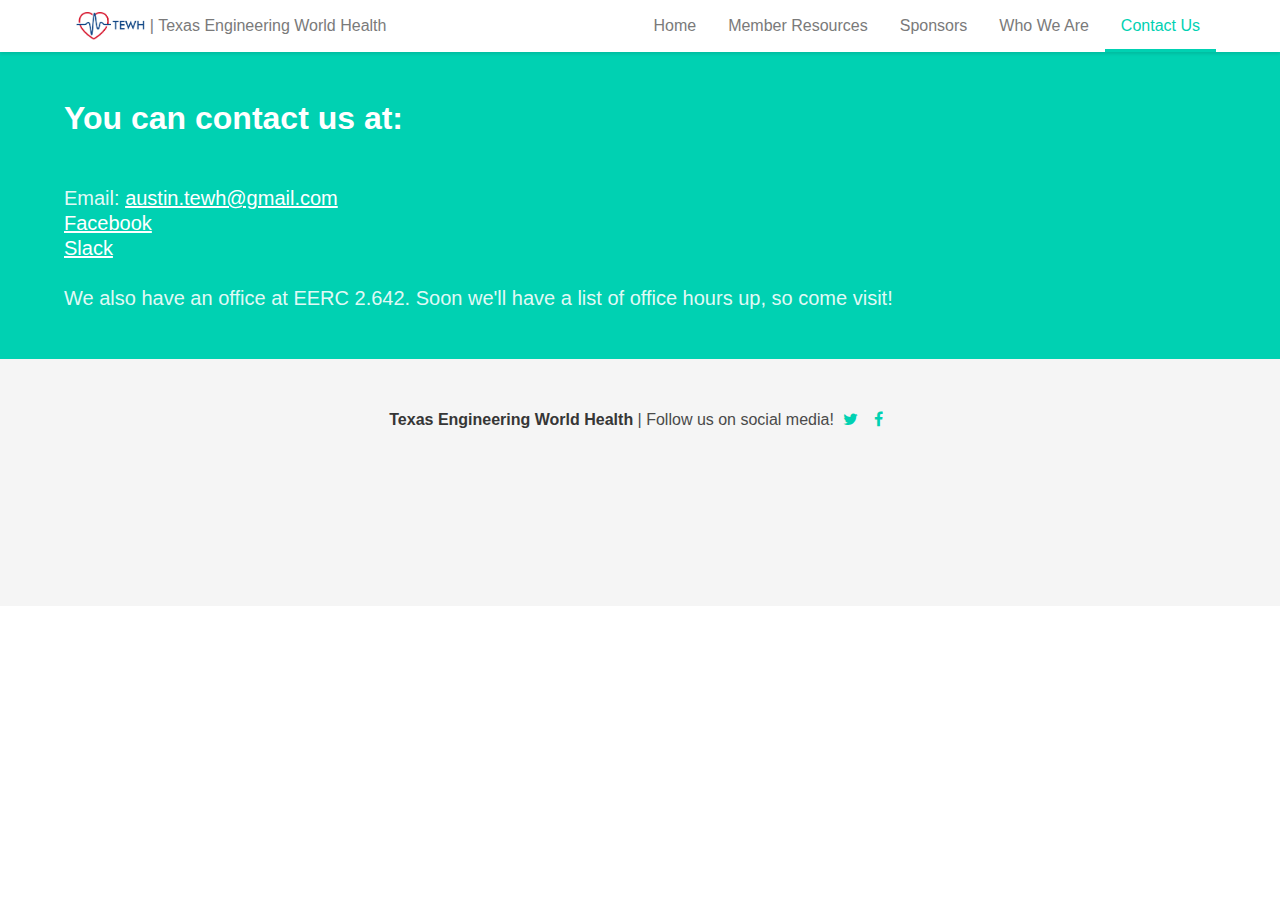
<file: contact.html>
<!DOCTYPE html>
<html>
<head>
  <meta charset="utf-8">
  <meta http-equiv="X-UA-Compatible" content="IE=edge">
  <meta name="viewport" content="width=device-width, initial-scale=1">
  <title>Texas Engineering World Health</title>
  <link rel="icon" type="image/png" href="img/tewhicon.png">
  <link rel="stylesheet" href="https://maxcdn.bootstrapcdn.com/font-awesome/4.5.0/css/font-awesome.min.css">
  <link rel="stylesheet" type="text/css" href="css/bulma.css">
  <link rel="stylesheet" type="text/css" href="css/mac.css">
  <link rel="stylesheet" type="text/css" href="css/style.css">
  <link rel='stylesheet' media='only screen and (max-device-width: 480px)' href='css/style.css'/>
</head>
<body>
  <nav class="nav has-shadow" id="top">
    <div class="container">
      <div class="nav-left">
        <a class="nav-item title" href="../index.html">
          <img src="img/tewh.png" alt="TEWH">
          <h1>&nbsp;| Texas Engineering World Health</h1>
        </a>
      </div>
      <span class="nav-toggle">
        <span></span>
        <span></span>
        <span></span>
      </span>
      <div class="nav-right nav-menu">
        <a href="../index.html" class="nav-item is-tab">
          Home
        </a>
        <a href="memberresources.html" class="nav-item is-tab dropdown">
          Member Resources
        </a>
        <a href="sponsors.html" class="nav-item is-tab">
          Sponsors
        </a>
        <a href="officers/officers.html" class="nav-item is-tab">
          Who We Are
        </a>
        <a href="contact.html" class="nav-item is-tab is-active">
          Contact Us
        </a>
      </div>
    </div>
  </nav>

  <section class="hero is-primary fix">
  <div class="hero-body">
    <div class="container">
      <h1 class="title">
        You can contact us at:
      </h1>
      <h2 class="subtitle">
        <br><br>
          Email: <a href="mailto:austin.tewh@gmail.com"><u>austin.tewh@gmail.com</u></a>
          <br>
          <a href="https://www.facebook.com/groups/TexasEWH/"><u>Facebook</u></a>
          <br>
          <a href="https://tewh.slack.com/"><u>Slack</u></a>
          <br><br>
          <p>We also have an office at EERC 2.642. Soon we'll have a list of office hours up, so come visit!</p>
      </h2>
    </div>
  </div>
</section>

</section>
<footer class="footer">
  <div class="container">
    <div class="content has-text-centered">
      <p>
        <strong>Texas Engineering World Health </strong>
        | Follow us on social media!
        <a class="icon" href="https://twitter.com/TexasEWH">
          <i class="fa fa-twitter" aria-hidden="true"></i>
        </a>
        <a class="icon" href="https://www.facebook.com/groups/TexasEWH/">
          <i class="fa fa-facebook"></i>
      </p>
      <p>

        </a>
      </p>
    </div>
  </div>
</footer>

  <script type="text/javascript" src="js/bulma.js"></script>
</body>
</html>
</file>
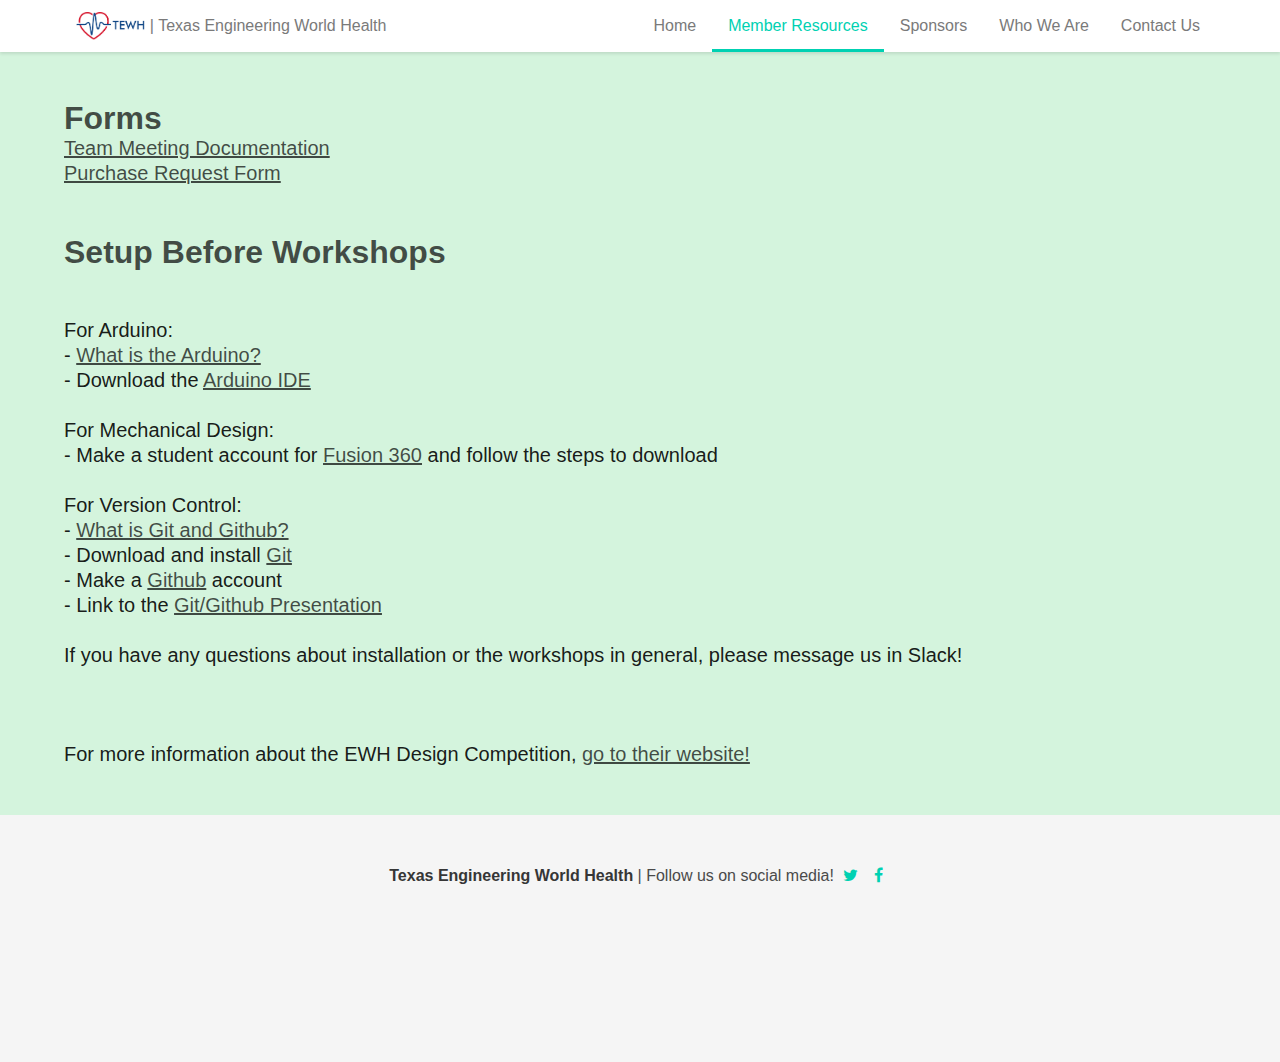
<file: memberresources.html>
<!DOCTYPE html>
<html>
<head>
  <meta charset="utf-8">
  <meta http-equiv="X-UA-Compatible" content="IE=edge">
  <meta name="viewport" content="width=device-width, initial-scale=1">
  <title>Texas Engineering World Health</title>
  <link rel="icon" type="image/png" href="img/tewhicon.png">
  <link rel="stylesheet" href="https://maxcdn.bootstrapcdn.com/font-awesome/4.5.0/css/font-awesome.min.css">
  <link rel="stylesheet" type="text/css" href="css/bulma.css">
  <link rel="stylesheet" type="text/css" href="css/mac.css">
  <link rel="stylesheet" type="text/css" href="css/style.css">
  <link rel='stylesheet' media='only screen and (max-device-width: 480px)' href='css/style.css'/>
</head>
<body>
  <nav class="nav has-shadow" id="top">
    <div class="container">
      <div class="nav-left">
        <a class="nav-item title" href="../index.html">
          <img src="img/tewh.png" alt="TEWH">
          <h1>&nbsp;| Texas Engineering World Health</h1>
        </a>
      </div>
      <span class="nav-toggle">
        <span></span>
        <span></span>
        <span></span>
      </span>
      <div class="nav-right nav-menu">
        <a href="../index.html" class="nav-item is-tab">
          Home
        </a>
        <a href="memberresources.html" class="nav-item is-tab is-active dropdown">
          Member Resources
        </a>
        <a href="sponsors.html" class="nav-item is-tab">
          Sponsors
        </a>
        <a href="officers/officers.html" class="nav-item is-tab">
          Who We Are
        </a>
        <a href="contact.html" class="nav-item is-tab">
          Contact Us
        </a>
      </div>
    </div>
  </nav>

  <section class="hero is-warning fix" id="memberbg">
  <div class="hero-body">
    <div class="container">
      <h1 class="title">
      	Forms
      </h1>

      <h2 class="subtitle">
      	<ul>
      	  <li> <a href="https://goo.gl/forms/PT2tZGuvyckZOelM2"><u>Team Meeting Documentation</u></a></li>

      	  <li> <a href="https://goo.gl/forms/E7cQCUgUMnSTDVfE3"><u>Purchase Request Form</u></a></li>

      	</ul>

      </h2>
      <br>
      <h1 class="title">
        Setup Before Workshops
      </h1>
      <br>
      <h2 class="subtitle">
        <ul>
          <li>For Arduino:
            <ul>
              <li>- <a href="https://www.arduino.cc/en/Main/Software"><u>What is the Arduino?</u></a></li>
              <li>- Download the <a href="https://www.arduino.cc/en/Main/Software"><u>Arduino IDE</u></a></li>
            </ul>
            <br>
          </li>
          <li>For Mechanical Design:
            <ul>
              <li>- Make a student account for <a href="https://www.autodesk.com/products/fusion-360/students-teachers-educators"><u>Fusion 360</u></a> and follow the steps to download</li>
            </ul>
          </li>
          <br>
          <li>For Version Control:
            <ul>
              <li>- <a href="https://www.youtube.com/watch?v=uUuTYDg9XoI"><u>What is Git and Github?</u></a></li>
              <li>- Download and install <a href="https://git-scm.com/downloads"><u>Git</u></a></li>
              <li>- Make a <a href="https://github.com/"><u>Github</u></a> account</li>
              <li>- Link to the <a href="memberresources/git.pptx"><u>Git/Github Presentation</u></a>
            </ul>
          </li>
          <br>
          <li>If you have any questions about installation or the workshops in general, please message us in Slack!</li>
        </ul>
        <br>
        <br>
        <h1 class="subtitle">For more information about the EWH Design Competition, <a href="http://www.ewh.org/university-chapters/design-competition/design-competition"><u>go to their website!</u></a></h1>
      </h2>
    </div>
  </div>
</section>

</section>
<footer class="footer">
  <div class="container">
    <div class="content has-text-centered">
      <p>
        <strong>Texas Engineering World Health </strong>
        | Follow us on social media!
        <a class="icon" href="https://twitter.com/TexasEWH">
          <i class="fa fa-twitter" aria-hidden="true"></i>
        </a>
        <a class="icon" href="https://www.facebook.com/groups/TexasEWH/">
          <i class="fa fa-facebook"></i>
      </p>
      <p>

        </a>
      </p>
    </div>
  </div>
</footer>

  <script type="text/javascript" src="js/bulma.js"></script>
</body>
</html>
</file>
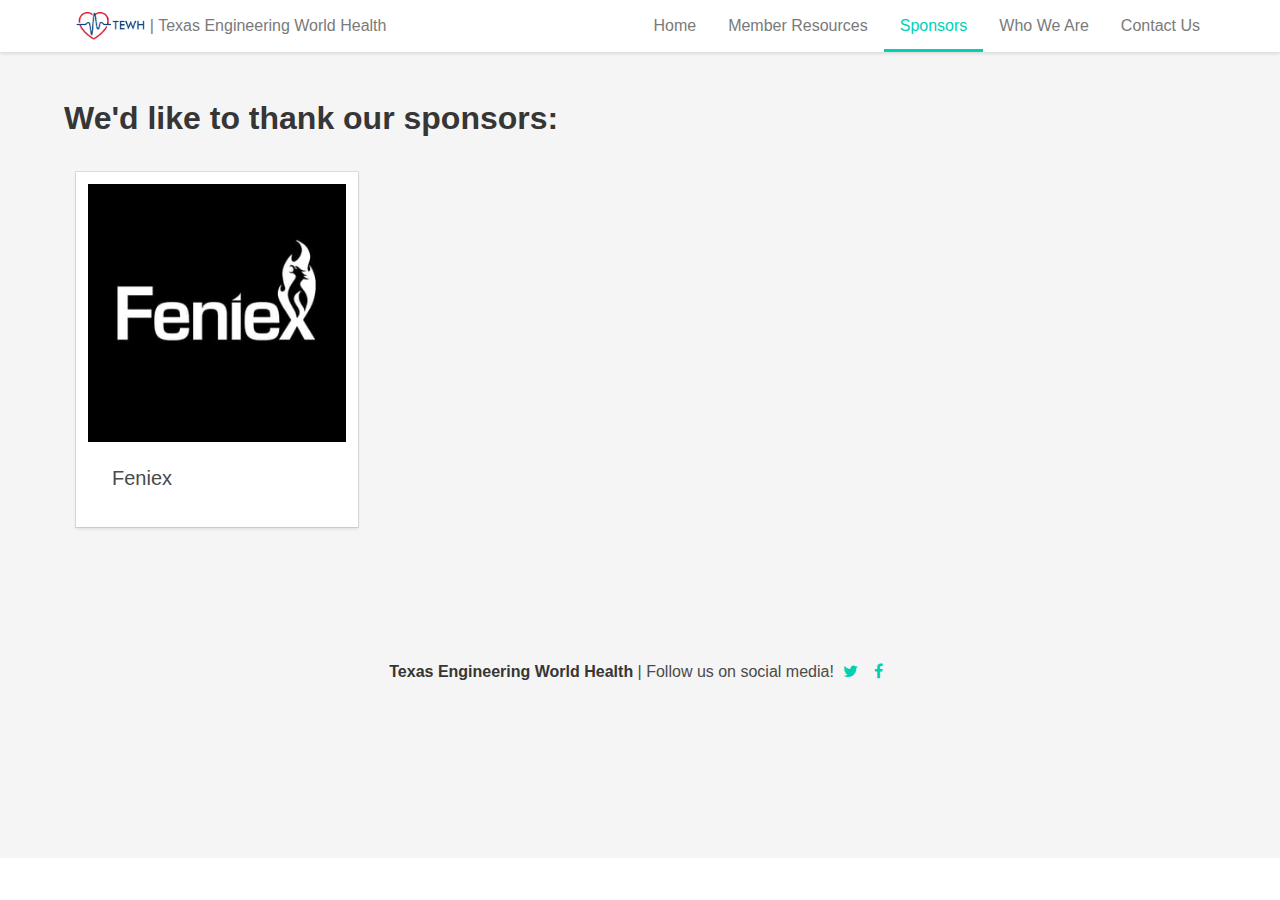
<file: sponsors.html>
<!DOCTYPE html>
<html>
<head>
  <meta charset="utf-8">
  <meta http-equiv="X-UA-Compatible" content="IE=edge">
  <meta name="viewport" content="width=device-width, initial-scale=1">
  <title>Texas Engineering World Health</title>
  <link rel="icon" type="image/png" href="img/tewhicon.png">
  <link rel="stylesheet" href="https://maxcdn.bootstrapcdn.com/font-awesome/4.5.0/css/font-awesome.min.css">
  <link rel="stylesheet" type="text/css" href="css/bulma.css">
  <link rel="stylesheet" type="text/css" href="css/mac.css">
  <link rel="stylesheet" type="text/css" href="css/style.css">
  <link rel='stylesheet' media='only screen and (max-device-width: 480px)' href='css/style.css'/>
</head>
<body>
  <nav class="nav has-shadow" id="top">
    <div class="container">
      <div class="nav-left">
        <a class="nav-item title" href="../index.html">
          <img src="img/tewh.png" alt="TEWH">
          <h1>&nbsp;| Texas Engineering World Health</h1>
        </a>
      </div>
      <span class="nav-toggle">
        <span></span>
        <span></span>
        <span></span>
      </span>
      <div class="nav-right nav-menu">
        <a href="../index.html" class="nav-item is-tab">
          Home
        </a>
        <a href="memberresources.html" class="nav-item is-tab dropdown">
          Member Resources
        </a>
        <a href="sponsors.html" class="nav-item is-active is-tab">
          Sponsors
        </a>
        <a href="officers/officers.html" class="nav-item is-tab">
          Who We Are
        </a>
        <a href="contact.html" class="nav-item is-tab">
          Contact Us
        </a>
      </div>
    </div>
  </nav>

  <section class="hero is-light fix">
  <div class="hero-body">
    <div class="container">
      <h1 class="title">
        We'd like to thank our sponsors:
      </h1>
      <section class="section subtitle">
        <div class="columns">
          <div class="column card">
            <div class="card-image">
              <figure class="image is-square">
                <img src="img/feniex.jpg" alt="Feniex">
              </figure>
            </div>
            <div class="card-content">
              <h1>Feniex</h1>
            </div>
          </div>
          <div class="column">
  </div>
  <div class="column">
  </div>
  <div class="column">
  </div>
        </div>
        </div>
      </section>
    </div>
  </div>
</section>

</section>
<footer class="footer">
  <div class="container">
    <div class="content has-text-centered">
      <p>
        <strong>Texas Engineering World Health </strong>
        | Follow us on social media!
        <a class="icon" href="https://twitter.com/TexasEWH">
          <i class="fa fa-twitter" aria-hidden="true"></i>
        </a>
        <a class="icon" href="https://www.facebook.com/groups/TexasEWH/">
          <i class="fa fa-facebook"></i>
      </p>
      <p>

        </a>
      </p>
    </div>
  </div>
</footer>

  <script type="text/javascript" src="js/bulma.js"></script>
</body>
</html>
</file>
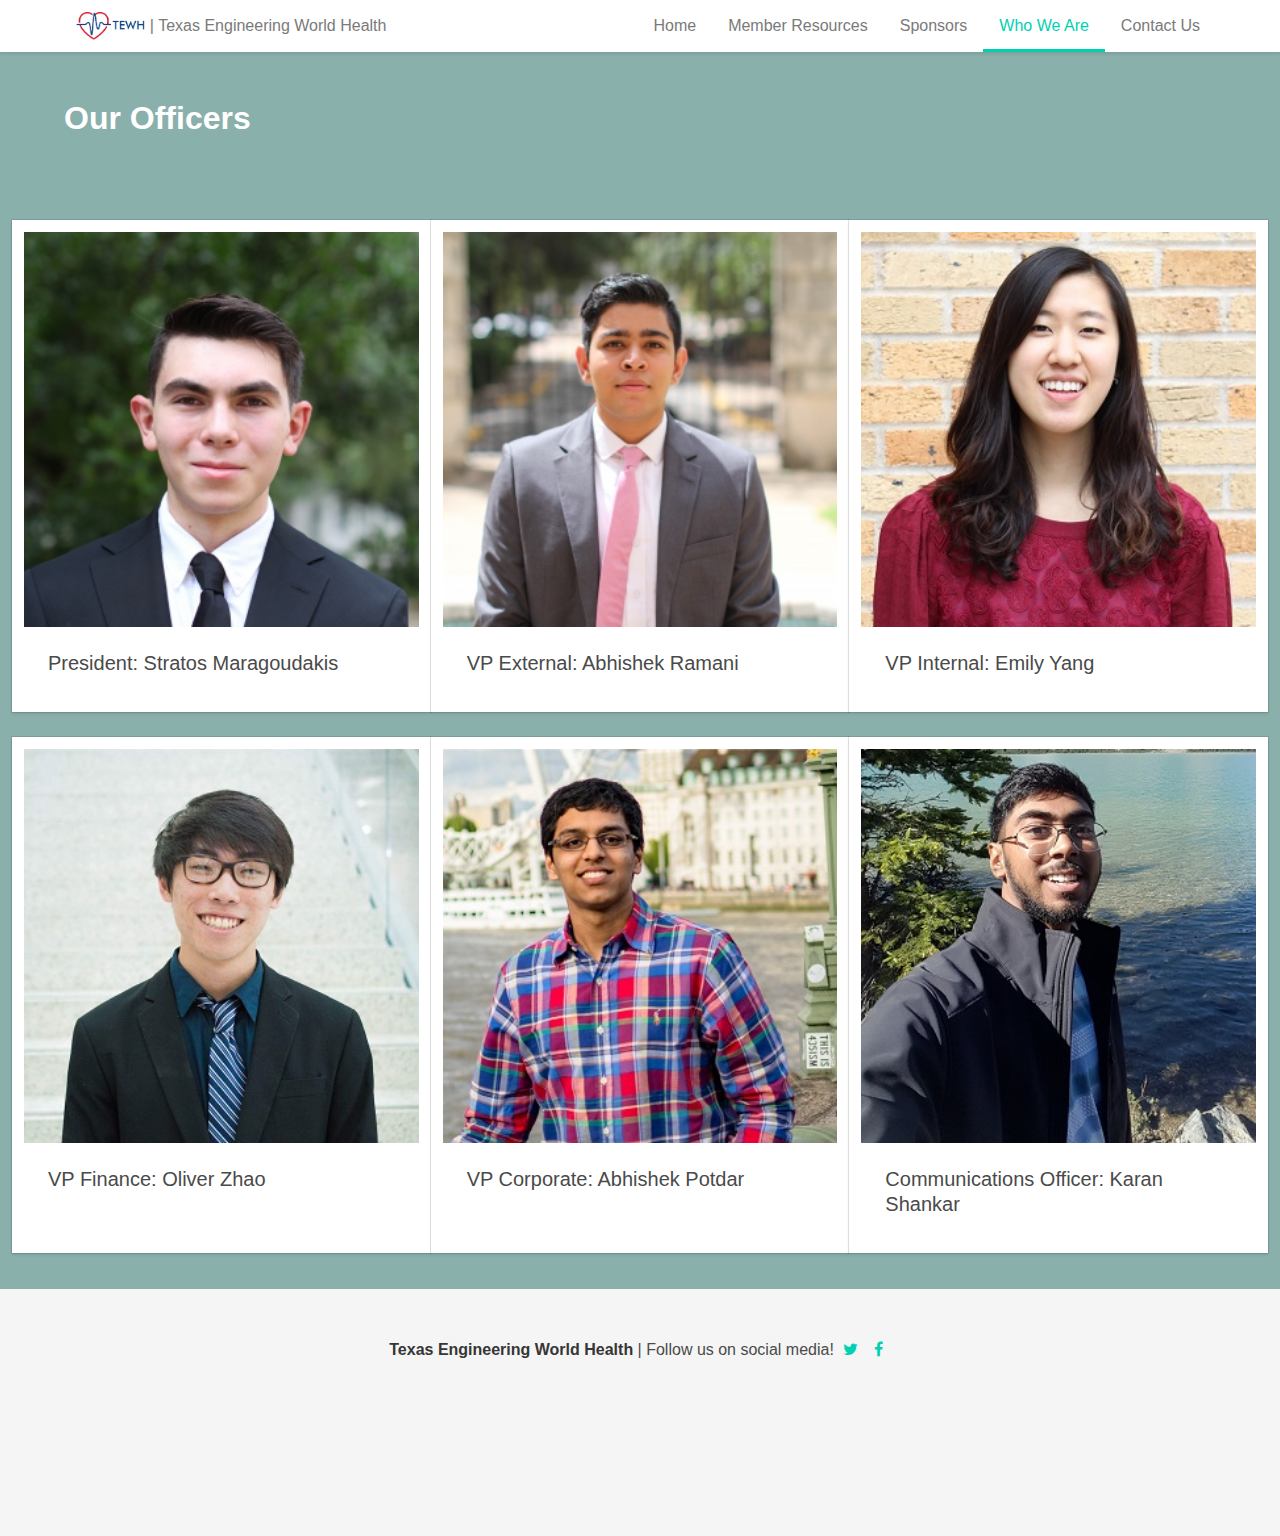
<file: officers/officers.html>
<!DOCTYPE html>
<html>
<head>
  <meta charset="utf-8">
  <meta http-equiv="X-UA-Compatible" content="IE=edge">
  <meta name="viewport" content="width=device-width, initial-scale=1">
  <title>Texas Engineering World Health</title>
  <link rel="icon" type="image/png" href="../img/tewhicon.png">
  <link rel="stylesheet" href="https://maxcdn.bootstrapcdn.com/font-awesome/4.5.0/css/font-awesome.min.css">
  <link rel="stylesheet" type="text/css" href="../css/bulma.css">
  <link rel="stylesheet" type="text/css" href="../css/mac.css">
  <link rel="stylesheet" type="text/css" href="../css/style.css">
  <link rel='stylesheet' media='only screen and (max-device-width: 480px)' href='../css/style.css'/>
</head>
<body>
  <nav class="nav has-shadow" id="top">
    <div class="container">
      <div class="nav-left">
        <a class="nav-item title" href="../../index.html">
          <img src="../img/tewh.png" alt="TEWH">
          <h1>&nbsp;| Texas Engineering World Health</h1>
        </a>
      </div>
      <span class="nav-toggle">
        <span></span>
        <span></span>
        <span></span>
      </span>
      <div class="nav-right nav-menu">
        <a href="../../index.html" class="nav-item is-tab">
          Home
        </a>
        <a href="../memberresources.html" class="nav-item is-tab dropdown">
          Member Resources
        </a>
        <a href="../sponsors.html" class="nav-item is-tab">
          Sponsors
        </a>
        <a href="officers.html" class="nav-item  is-active is-tab">
          Who We Are
        </a>
        <a href="../contact.html" class="nav-item is-tab">
          Contact Us
        </a>
      </div>
    </div>
  </nav>

    <section class="officers hero is-success" id="officersbg">
    <div class="hero-body">
      <div class="container">
        <h1 class="title">Our Officers</h1>
      </div>
    </div>
    <section class="section subtitle">
      <div class="columns">
        <div class="column card">
          <div class="card-image">
            <figure class="image is-square">
              <img src="img/stratos_300x300.jpg" alt="Stratos">
            </figure>
          </div>
          <div class="card-content">
            <h1>President: Stratos Maragoudakis</h1>
          </div>
        </div>
        <div class="column card">
          <div class="card-image">
            <figure class="image is-square">
              <img src="img/abhishek_300x300.jpg" alt="Abhi">
            </figure>
          </div>
          <div class="card-content">
            <h1>VP External: Abhishek Ramani</h1>
          </div>
        </div>
        <div class="column card">
          <div class="card-image">
            <figure class="image is-square">
              <img src="img/emily_300x300.jpg" alt="Emily">
            </figure>
          </div>
          <div class="card-content">
            <h1>VP Internal: Emily Yang</h1>
          </div>
        </div>
      </div>
      <br>
      <div class="columns">
        <div class="column card">
          <div class="card-image">
            <figure class="image is-square">
              <img src="img/oliver_300x300.jpg" alt="Oliver">
            </figure>
          </div>
          <div class="card-content">
            <h1>VP Finance: Oliver Zhao</h1>
          </div>
        </div>
        <div class="column card">
          <div class="card-image">
            <figure class="image is-square">
              <img src="img/abhishek2_300x300.jpg" alt="Abhishek">
            </figure>
          </div>
          <div class="card-content">
            <h1>VP Corporate: Abhishek Potdar</h1>
          </div>
        </div>
        <div class="column card">
          <div class="card-image">
            <figure class="image is-square">
              <img src="img/karan_300x300.jpg" alt="Karan">
            </figure>
          </div>
          <div class="card-content">
            <h1>Communications Officer: Karan Shankar</h1>
          </div>
        </div>
      </div>
    </section>
  </section>




</section>
<footer class="footer">
  <div class="container">
    <div class="content has-text-centered">
      <p>
        <strong>Texas Engineering World Health </strong>
        | Follow us on social media!
        <a class="icon" href="https://twitter.com/TexasEWH">
          <i class="fa fa-twitter" aria-hidden="true"></i>
        </a>
        <a class="icon" href="https://www.facebook.com/groups/TexasEWH/">
          <i class="fa fa-facebook"></i>
      </p>
      <p>

        </a>
      </p>
    </div>
  </div>
</footer>

  <script type="text/javascript" src="../js/bulma.js"></script>
</body>
</html>
</file>
<file: css/mac.css>
body {
  font-family: -apple-system,BlinkMacSystemFont,"Segoe UI",Roboto,Helvetica,Arial,sans-serif,"Apple Color Emoji","Segoe UI Emoji","Segoe UI Symbol";
}
</file>
<file: css/style.css>
@media only screen and (min-width: 100px) {
.headerimage {
	padding: 0;
	text-align:center;
  position:relative;
}

.headtitle {
    position: absolute;
    margin: auto;
    top: 0;
    left:0;
    right:0;
    bottom:0;
    color:#fff;
    padding: 10px;
    height:100px;

}

.incub {
	background-image: url("../img/incubator.png");
	background-size: cover;
	padding: 25% 8%;
}

.imgtextcolor {
	color: white;
}

#memberbg {
	background-color: #D4F4DD;
}

#officersbg {
	background-color: #8AB0AB;
}
}

@media screen and (min-width: 1080px) {
	.maintitle {
		font-size: 5vw;
	}
}
</file>
